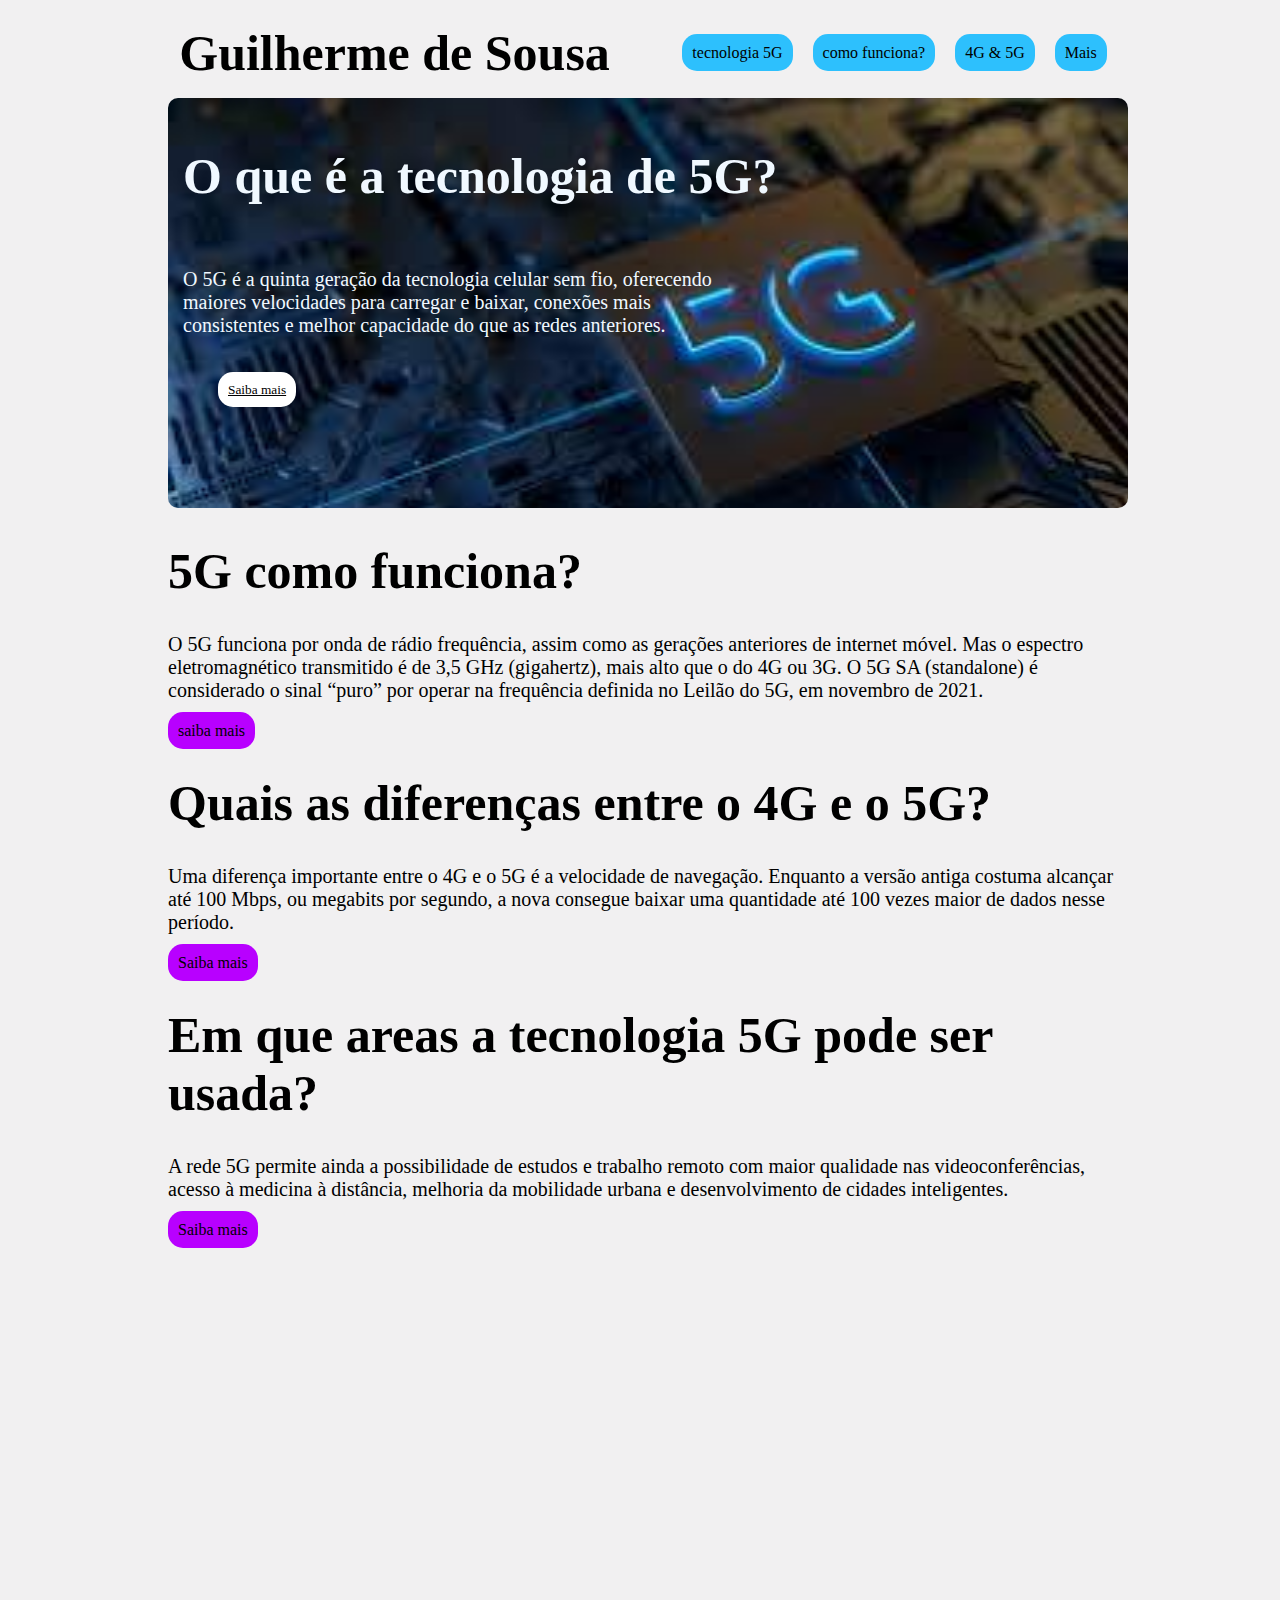
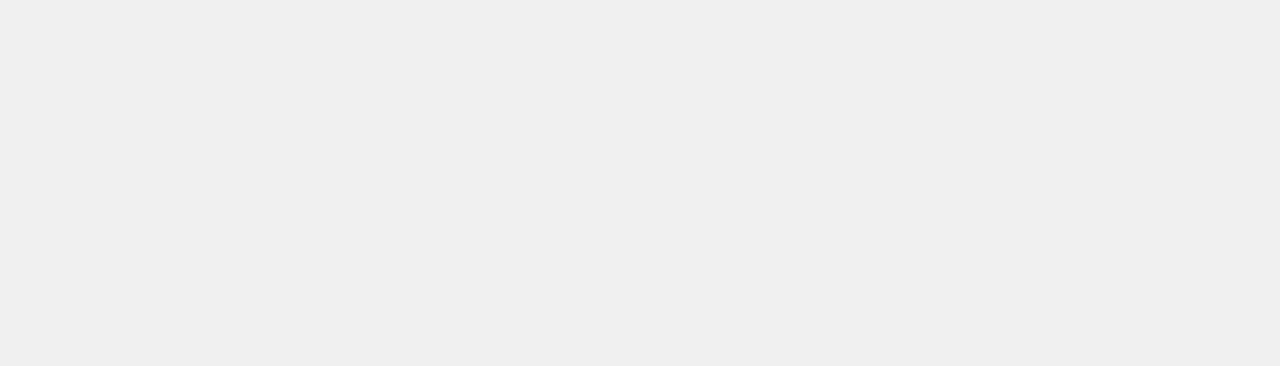
<file: index.html>
<!DOCTYPE html>
<html>
<head>
   <meta charset="UTF-8">
   <meta http-equiv="X-UA-Compatible" content="IE=edge">
   <meta name="viewport"  content="width=device-width, initial-scale=1.0">
   <link rel="stylesheet" href="style.css">
   <title>O que é a Tecnologia 5G?</title>
   <link rel="shortcut icon" href="favicon.ico.png" type="image/x-icon">
</head>


<body>

<div class="global">
<div class="menu"><h1>Guilherme de Sousa</h1>
   <nav>
   <ul>
      <li><a href="#desc">tecnologia 5G</a></li>
      <li><a href="#sobre">como funciona?</a></li>
      <li><a href="#portfolio">4G & 5G</a></li>
      <li><a href="restante.html">Mais</a></li>
   </ul>
   </nav>
</div>
<div class="banner">
<div id="desc">
<h1>O que é a tecnologia de 5G?</h1>
<p>
   <b></b>O 5G é a quinta geração da tecnologia celular sem fio, oferecendo<br>maiores velocidades para carregar e baixar, conexões mais<br> consistentes e melhor capacidade do que as redes anteriores.</b>
</p>
<ul>
   <li><a href="https://eletronjun.com.br/blog/?gclid=EAIaIQobChMIl_zr8Ord_QIV0xXUAR3WbA8eEAAYASAAEgI5Q_D_Bw">Saiba mais</a></li>
</ul>
</div>

</div>

<div class="complemento">

   <div id="sobre"><h1>5G como funciona?  </h1>
   <p>
      O 5G funciona por onda de rádio frequência, assim como as gerações anteriores de internet móvel. Mas o espectro eletromagnético transmitido é de 3,5 GHz (gigahertz), mais alto que o do 4G ou 3G. O 5G SA (standalone) é considerado o sinal “puro” por operar na frequência definida no Leilão do 5G, em novembro de 2021.
   </p>
   <a class="button"
    href="https://www.encontrerapidinho.com/web?q=tecnologia%205g%20como%20funciona&kwid=tecnologia%205g%20como%20funciona&cid=646267271402&site=&gclid=EAIaIQobChMIgpveluzd_QIVwRfUAR3ULwstEAAYAiAAEgLA7PD_BwE&ueid=db1128d0-71ef-4b7f-b88a-75eb1cf515b1&qsrc=999&qo=semQuery&ad=semD&o=1527287&l=sem&askid=7be2e0e4-3809-41df-868a-c32d6427604d-0-er_gsb&dqi=&ag=fw81&am=broad&an=google_s">saiba mais</a>
   </div>

   <div id="portfolio"><h1>Quais as diferenças entre o 4G e o 5G? </h1>
      <p>
         Uma diferença importante entre o 4G e o 5G é a velocidade de navegação. Enquanto a versão antiga costuma alcançar até 100 Mbps, ou megabits por segundo, a nova consegue baixar uma quantidade até 100 vezes maior de dados nesse período.
      </p>
      <a href="https://canaltech.com.br/produtos/qual-a-diferenca-entre-4g-e-5g-221958/">Saiba mais</a>
   </div>

   <div class="CONTAINER">
      <h1>Em que areas a tecnologia 5G pode ser usada?</h1>
      <p>A rede 5G permite ainda a possibilidade de estudos e trabalho remoto com maior qualidade nas videoconferências, acesso à medicina à distância, melhoria da mobilidade urbana e desenvolvimento de cidades inteligentes.</p>
      <a href="https://www.iberdrola.com/inovacao/o-que-e-5g-vantagens">Saiba mais</a>
      </div>
     
   <div class="slide">
      
   </div>
   
</div>

</div>





</body>

</html>
</file>
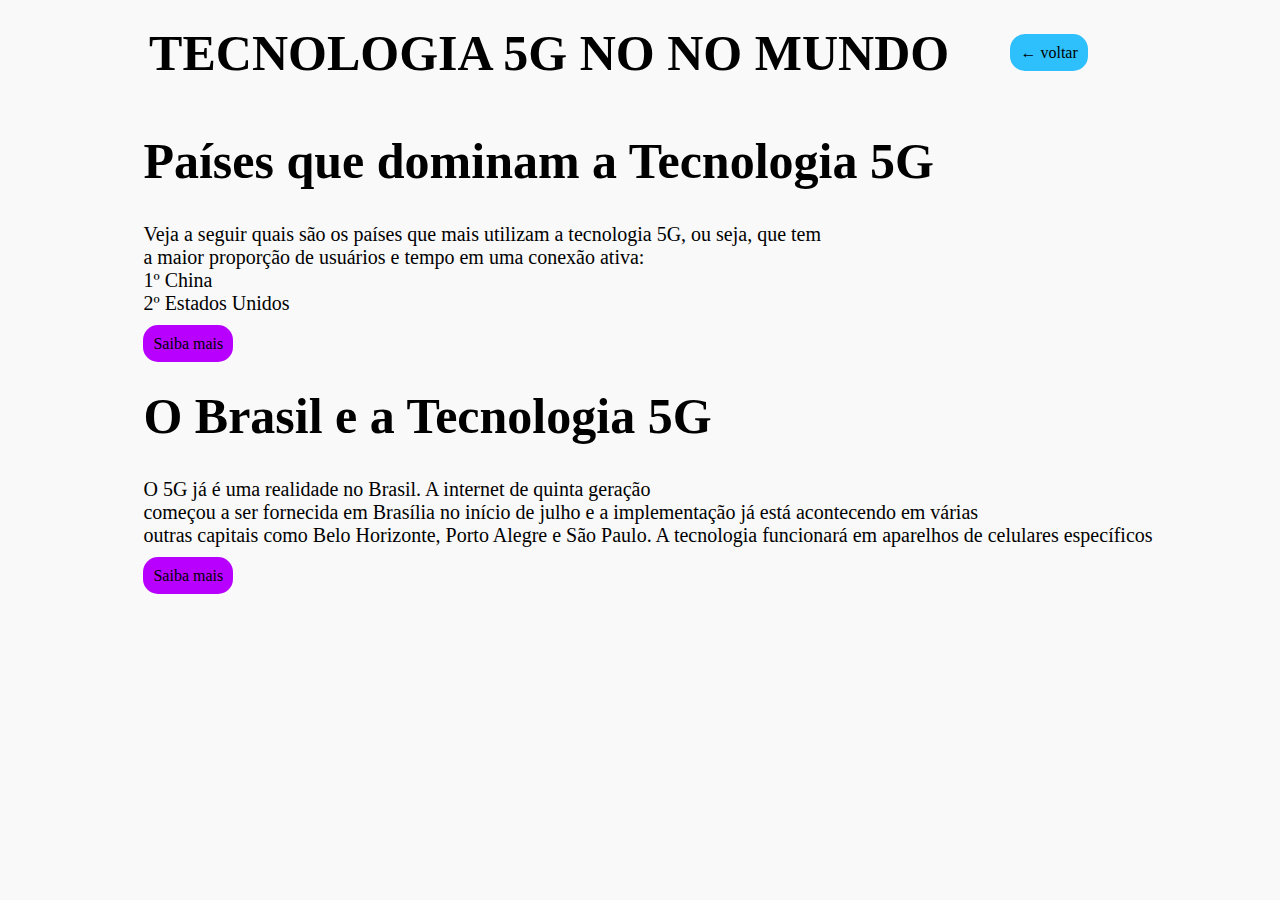
<file: restante.html>
<!DOCTYPE html>
<html lang="en">
<head>
    <meta charset="UTF-8">
    <meta http-equiv="X-UA-Compatible" content="IE=edge">
    <meta name="viewport" content="width=device-width, initial-scale=1.0">
    <title>O que é a Tecnologia 5G?</title>
    <link rel="stylesheet" href="restante.css">
    <link rel="shortcut icon" href="favicon.ico.png" type="image/x-icon">
</head>
<body>
    <div class="global">
        <div class="menu"><h1><b>TECNOLOGIA 5G NO NO MUNDO</b></h1>
            <nav>
            <ul>              
               <li><a href="index.html">&larr; voltar</a></li>
            </ul>
            </nav>
         </div>

         <div class="slide5">
            <h1>Países que dominam a Tecnologia 5G</h1>
            <p>Veja a seguir quais são os países que mais utilizam a tecnologia 5G, ou seja, que tem <br>a maior proporção de usuários e tempo em uma conexão ativa:<br>
            
               1º China<br>
               2º Estados Unidos<br>
            
               
            </p>
            <a href="https://www.wirelink.com.br/leilao-do-5g-acontece-hoje-veja-em-quais-paises-a-tecnologia-ja-funciona/" >Saiba mais</a>
            </div>

            <div class="slide6">
                <h1>O Brasil e a Tecnologia 5G</h1>
                <p>O 5G já é uma realidade no Brasil. A internet de quinta geração<br> começou a ser fornecida em Brasília no início de julho e a implementação já está acontecendo em várias<br> outras capitais como Belo Horizonte, Porto Alegre e São Paulo. A tecnologia funcionará em aparelhos de celulares específicos
                </p>
                <a href="https://institutopropague.org/tecnologia-e-dados/5g-no-brasil-como-essa-tecnologia-afeta-o-mercado-de-pagamentos/?utm_source=google&utm_medium=cpc&utm_campaign=grants&utm_content=tecnologiag&gclid=EAIaIQobChMI2Y61l4Le_QIVFhXUAR3HDAVkEAAYAiAAEgKO6_D_BwE">Saiba mais</a>
            </div>
            


    </div>
</body>
</html>
</file>
<file: style.css>
h1 {
    font-size: 50px;
    color: #000000;
   font-family: serif;
} 

p{
        font-size: 20px;
    color: #000000;
    font-family: serif;
}
img {
    width: 1000px;
}
.small {
    width: 500px;
    height: 300px;
}
.medium {
    width: 600px;
    height: 400px;
}
.big {
    width: 900px;
    height: 700px;
}
.menu {
    width: 960px;
    height: 90px;
    border-radius: 10px;
    display: flex;
    justify-content:space-around;
    align-items: center;
    
}
.banner {
    width: 960px;
    height: 410px;
    background-image: url(download.jpg);
    border-radius: 10px;
    display: flex;
    justify-content: start;
    align-items: flex-start;
    font-size: smaller;
    background-repeat: no-repeat;
    background-size: 1000px 500px;
    
    
}
.banner p{
    color: aliceblue;
    padding: 15px;
}
.banner h1{
    color: aliceblue;
    padding: 15px;
}
.complemento {
    width: 960px;
    height: 960px;
    display:flex;
    border-radius: 10px;
    display:block;
}
.sobre {
    width: 800px;
    height: 320px;
    padding: 10px;
    margin: 10px 5px 10px 10px;
    border-radius: 10px;
}
.portfolio {
    width: 800px;
    height: 320px;
    
    
    border-radius: 10px;
    
    
    

}
.imagem {
    width: 1060px;
    height: 600px;
    margin: 10px;
    border-radius: 10px;
    
}
a {
    padding: 10px;
    text-decoration: none;
    border-radius: 15px;
    justify-content: flex-end;
    transition: all 400ms ease-in;
    color: #000000;
    background-color: #2dc0fd
    
}

a:hover{
    padding: 15px;
    background-color:rgba(184,0,255,1)
    
}

body{
    width: 100%;
    min-height: 100%;
    scroll-behavior: smooth;
    display: flex;
    justify-content: center;
    background: rgb(241, 240, 241);
    
    
}
ul{
    list-style: none;
    display: flex;
   
  
}
li{
   float: left;
   margin: 10px;
   
}
.menu h1{
    display: flex;
}
.complemento a{
    background-color: rgba(184,0,255,1)
}
.complemento a:hover{
    background-color: #2dc0fd;
}
.banner img{
    width: 300px;
    height: 350px;
}
.desc{
    width: 528px;
    padding: 40px;
    
}
.banner a{
    background-color: rgb(255, 255, 255);
    text-decoration: underline;
}
.banner a:hover{
    padding: 15px;
    background-color: #2dc0fd;
    
}
.CONTAINER{
    width: 960px;
    height: 960px;
    display:flex;
    border-radius: 10px;
    display:block;
}
.global{
   
}
@media screen and (max-width:768px){
    .global{
        width: 100%;
        flex-direction: column;
    }
}
</file>
<file: restante.css>
h1 {
    font-size: 50px;
    color: #000000;
   font-family: serif;
} 
p{
        font-size: 20px;
    color: #000000;
    font-family: serif;
}
img {
    width: 1000px;
}
.small {
    width: 500px;
    height: 300px;
}
.medium {
    width: 600px;
    height: 400px;
}
.big {
    width: 900px;
    height: 700px;
}
.menu {
    width: 960px;
    height: 90px;
    border-radius: 10px;
    display: flex;
    justify-content:space-around;
    align-items: center;
}
.banner {
    width: 960px;
    height: 410px;
    background-image: url(./image/5g\ image.jfif);
    border-radius: 10px;
    display: flex;
    justify-content: start;
    align-items: flex-start;
    font-size: smaller;
    background-repeat: no-repeat;
    background-size: 960px 410px;
    
}
.complemento {
    width: 960px;
    height: 960px;
    display:flex;
    border-radius: 10px;
    display:block;
}
.sobre {
    width: 800px;
    height: 320px;
    padding: 10px;
    margin: 10px 5px 10px 10px;
    border-radius: 10px;
}
.portfolio {
    width: 800px;
    height: 320px;
    
    
    border-radius: 10px;
    
    
    

}
.imagem {
    width: 1060px;
    height: 600px;
    margin: 10px;
    border-radius: 10px;
    
}
a {
    padding: 10px;
    text-decoration: none;
    border-radius: 15px;
    justify-content: flex-end;
    transition: all 400ms ease-in;
    color: #000000;
    background-color: #2dc0fd
}

a:hover{
    padding: 15px;
    background-color:rgba(184,0,255,1)
    
}

body{
    width: 100%;
    min-height: 100%;
    display: flex;
    justify-content: center;
    background: rgb(249, 249, 249);
    
    
}
ul{
    list-style: none;
    display: flex;
   
  
}
li{
   float: left;
   margin: 10px;
   
}
.menu h1{
    display: flex;
}
.slide5 a{
    background-color: rgba(184,0,255,1)
}
.slide5 a:hover{
    background-color: #2dc0fd;
  
}
.slide6 a{
    background-color:rgba(184,0,255,1) ;
}
.slide6 a:hover{
    background-color:#2dc0fd ;
}
.banner img{
    width: 300px;
    height: 350px;
}
.desc{
    width: 528px;
    padding: 40px;
    
}
.banner a{
    background-color: rgb(91, 58, 209);
    text-decoration: underline;
}
.banner a:hover{
    padding: 15px;
    background-color: #2dc0fd;
    
}
.CONTAINER{
    width: 960px;
    height: 960px;
    display:flex;
    border-radius: 10px;
    display:block;
}
.global{

}
@media screen and (max-width:768px){
    .global{
        width: 100%;
        flex-direction: column;
    }
}
</file>
